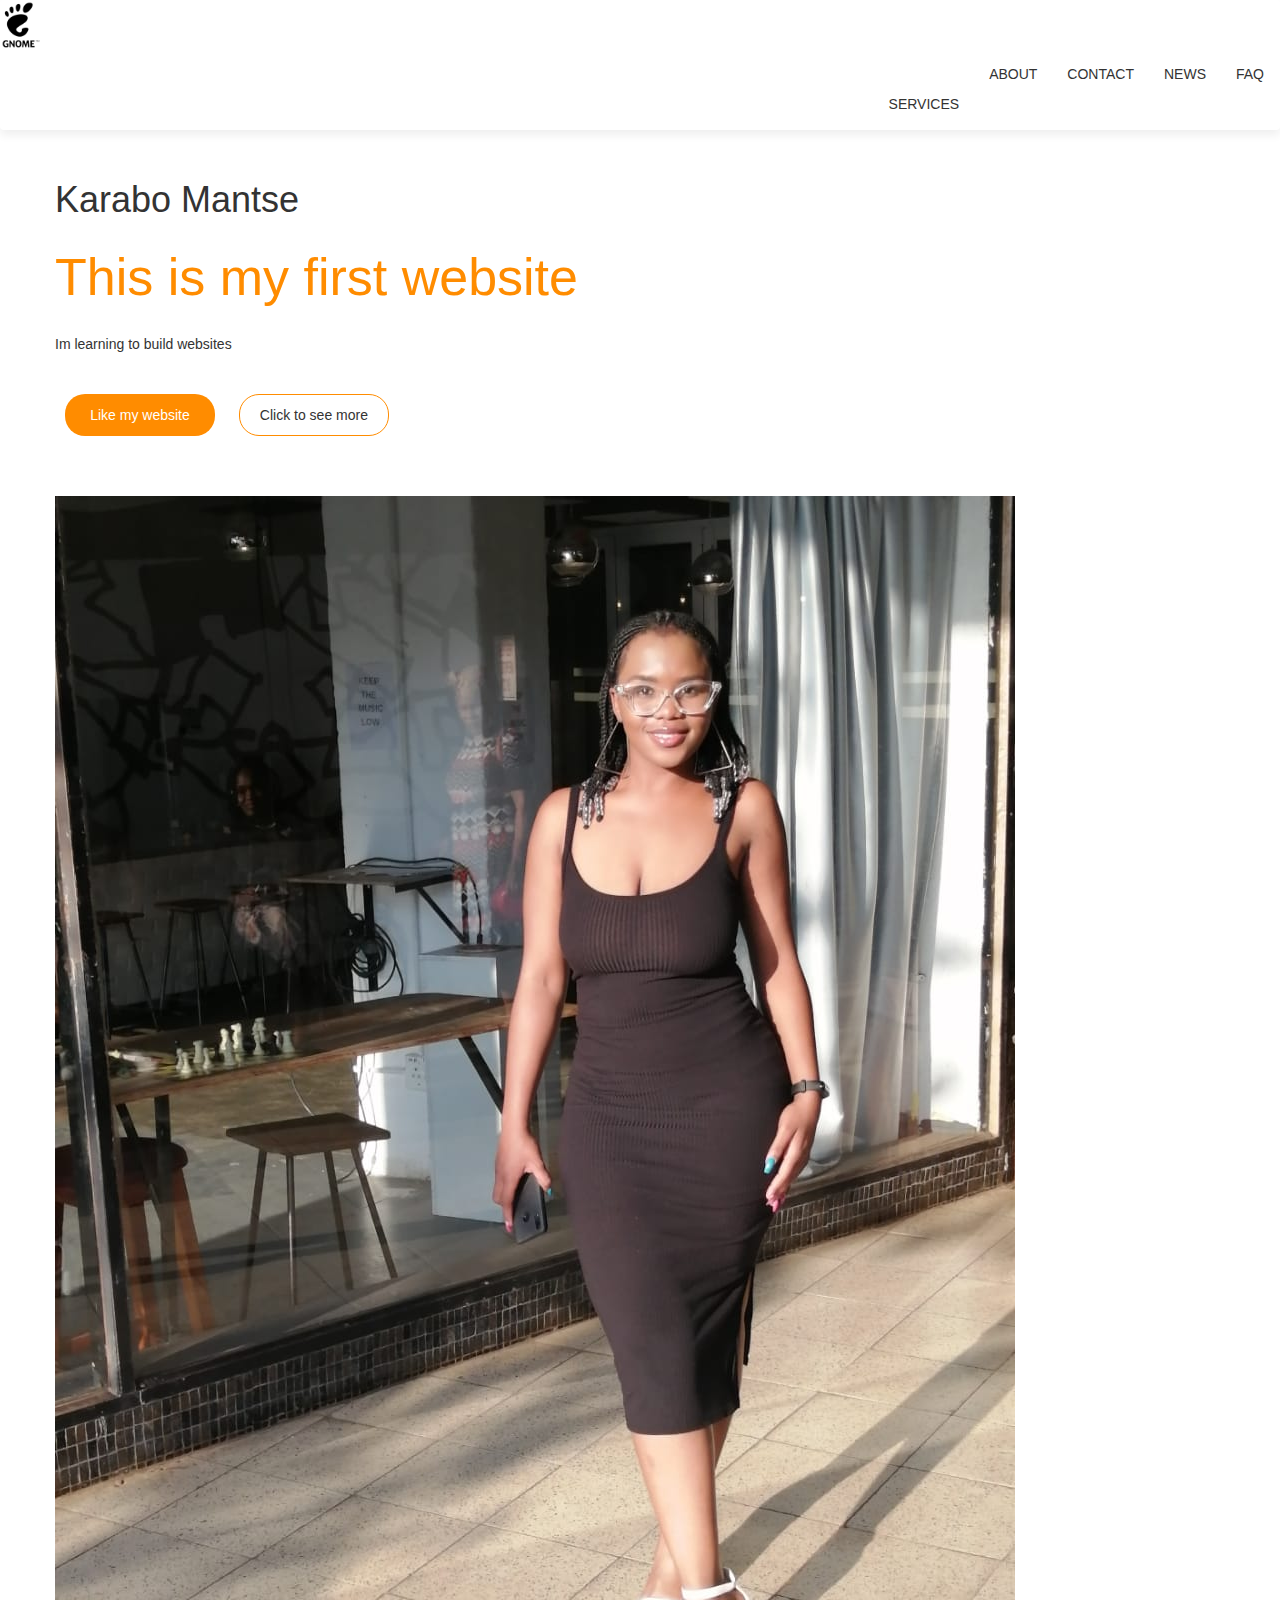
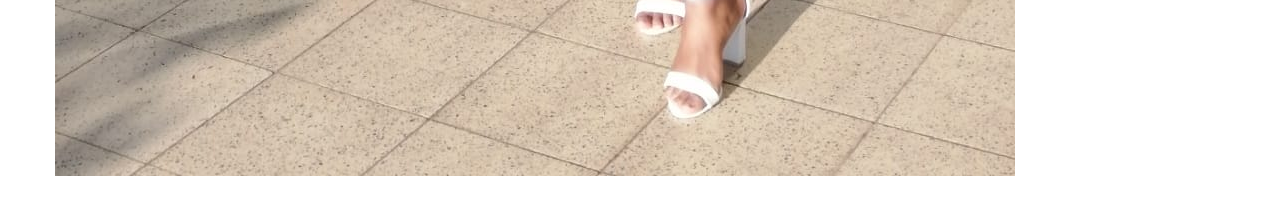
<file: index.html>
<html>
<head>
<title> my Talent and Ambitions</title>
<!-- Latest compiled and minified CSS -->
<link rel="stylesheet" href="https://maxcdn.bootstrapcdn.com/bootstrap/3.4.0/css/bootstrap.min.css">
<link rel="stylesheet" href="style.css">

<!-- jQuery library -->
<script src="https://ajax.googleapis.com/ajax/libs/jquery/3.4.1/jquery.min.js"></script>

<!-- Latest compiled JavaScript -->
<script src="https://maxcdn.bootstrapcdn.com/bootstrap/3.4.0/js/bootstrap.min.js"></script>

<link href="style.css" rel="stylesheet" type="text/css">
</head>
<body>
     <header>
	 <nav class= "navbar navbar-style">
	   <div class="navbar-hearder">
	   <button type="button" class="navbar-toggle" data-toggle="collapse" data-target="#micon">
	   <span class="icon-bar"></span>
	   <span class="icon-bar"></span>
	   <span class="icon-bar"></span>
	   </button>
	 <a href=""><img class="logo" src="gnome.png"</a>
	 </div>
	 <div class="collapse navbar-collapse" id="micon">

	 <ul class="nav navbar-nav navbar-right">

	 <li><a href="">Services</a></li>
	 <li><a href="">About</a></li>
	 <li><a href="contact.html">Contact</a></li>
	 <li><a href="">News</a></li>
	 <li><a href="">FAQ</a></li>
	 </ul>
	 </div>
	 </div>
	 </nav>
	 <div class="container">
	 <div class="row">
	 <div class="col-sm6 banner-info">
	 <h1> Karabo Mantse</h1>
	 <p class= "big-text"> This is my first website</p>
	 <p> Im learning to build websites</p>

	 <a class="btn btn-first" href="#"> Like my website</a>
	 <a class="btn btn-second" href="#"> Click to see more</a>
	 </div>
	  <div class="col-sm6 banner-image">
	  <img src="IMG-20191023.jpg" class="img-responsive">
	 </div>
	 </div>


	 </header>



</body>
</html>
</file>
<file: style.css>
*
{
margin: 0;
padding: 0;
}

.header
{
background-image: linear-gradient(rgba(0,0,0,0.3),rgba(0,0,0,0.3)), url(IMG-20191023.jpg);
height: 100vh;
background-size: cover;
background-position: center;
}

.navbar-style
{
box-shadow: 0 5px 10px #efefef;
text-transform: uppercase;
}

.logo
{
height: 48px;
padding 2px 10px;
}

.icon-bar
{
 background: darkorange;
}

li a
{
color: #333;
}
.big-text
{
font-size: 52px;
margin: 20px 0;
color: darkorange;
}

a.btn
{
margin: 30px 10px;
width: 150px;
padding: 10px;
border-radius: 20px;
}

a.btn-first
{
background-color: darkorange;
color: #fff;
}

a.btn-second
{
background: transparent;
border: 1px solid darkorange;
color: #333;
}

a.btn:hover
{
background: darkorange;
border: none;
color: #fff;
box-shadow: 5px 5px 10px #999;
transition: 0.3s
}
.banner-info, .banner-image
{
margin: 30px 0;
}
</file>
